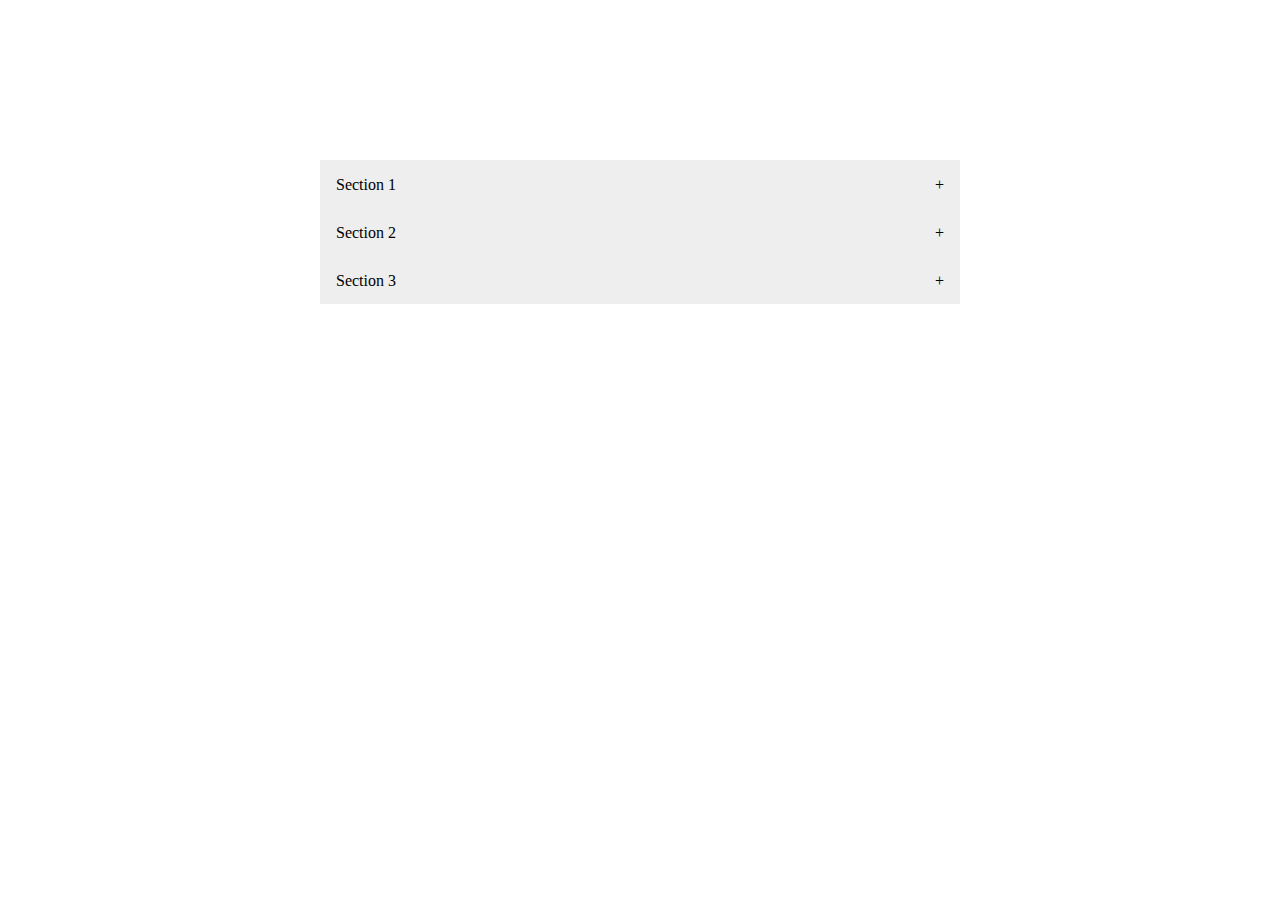
<file: 02_menu_collapsible/index.html>
<!doctype html>
<html lang="en">
  <head>
    <meta charset="UTF-8" />
    <meta name="viewport" content="width=device-width, initial-scale=1.0" />
    <link rel="stylesheet" href="styles.css" />
    <title>Menu - Collapsible</title>
  </head>
  <body>
    <div id="content-group">
      <div class="section-title">
        <p>Section 1</p>
      </div>
      <div class="section-content">
        <p class="text">
          Lorem ipsum dolor sit amet, consectetur adipisicing elit, sed do
          eiusmod tempor incididunt ut labore et dolore magna aliqua. Ut enim ad
          minim veniam, quis nostrud exercitation ullamco laboris nisi ut
          aliquip ex ea commodo consequat.
        </p>
      </div>
      <div class="section-title">
        <p>Section 2</p>
      </div>
      <div class="section-content">
        <p class="text">
          Lorem ipsum dolor sit amet, consectetur adipisicing elit, sed do
          eiusmod tempor incididunt ut labore et dolore magna aliqua. Ut enim ad
          minim veniam, quis nostrud exercitation ullamco laboris nisi ut
          aliquip ex ea commodo consequat.
        </p>
      </div>
      <div class="section-title">
        <p>Section 3</p>
      </div>
      <div class="section-content">
        <p class="text">
          Lorem ipsum dolor sit amet, consectetur adipisicing elit, sed do
          eiusmod tempor incididunt ut labore et dolore magna aliqua. Ut enim ad
          minim veniam, quis nostrud exercitation ullamco laboris nisi ut
          aliquip ex ea commodo consequat.
        </p>
      </div>
    </div>
    <script src="main.js"></script>
  </body>
</html>
</file>
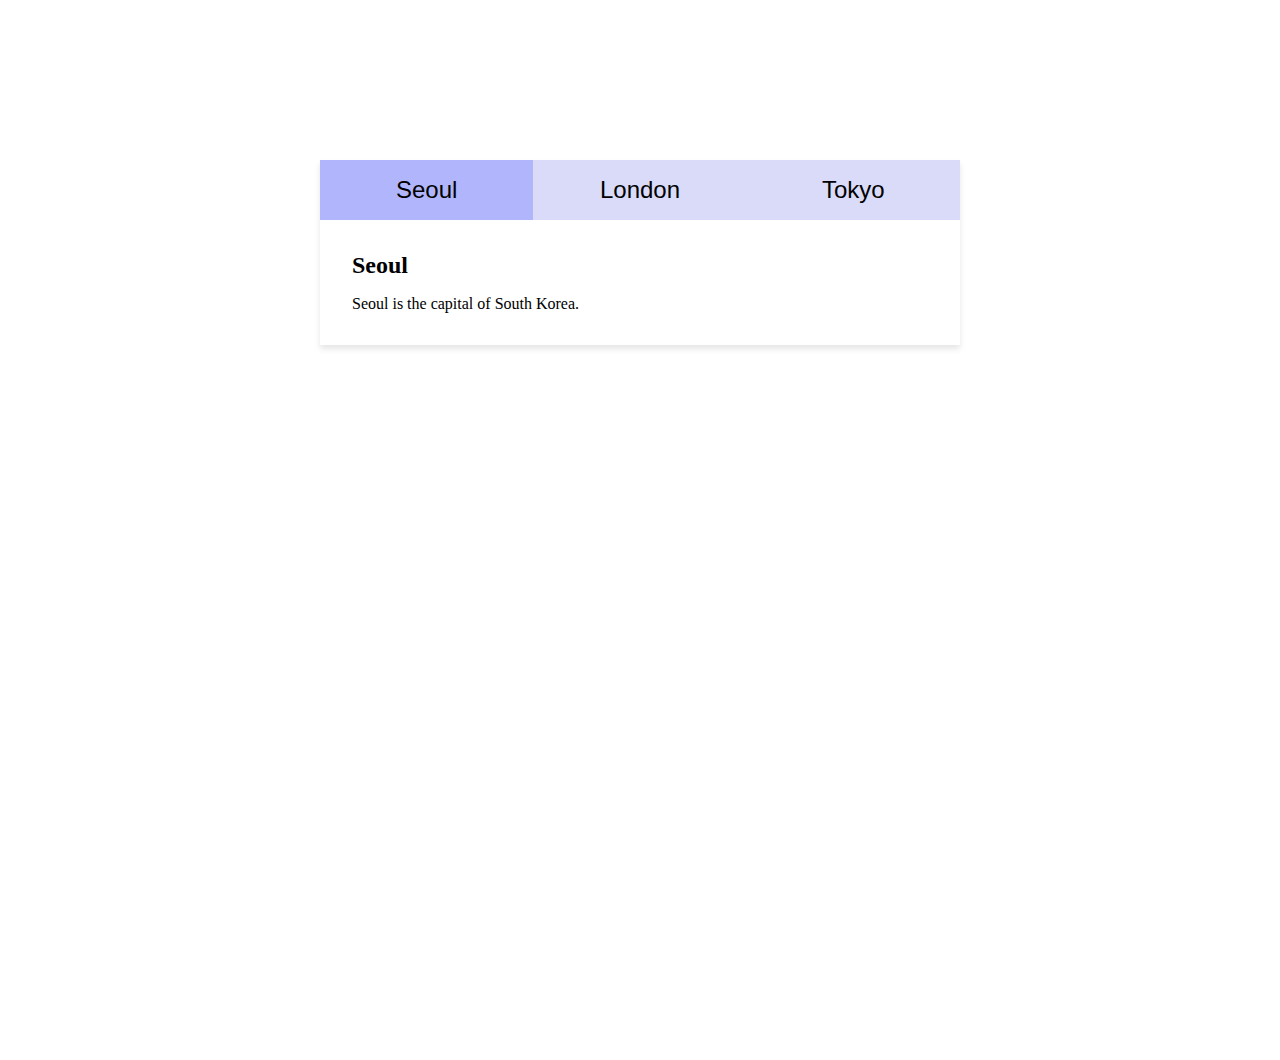
<file: 03_menu_tabs/index.html>
<!doctype html>
<html lang="en">
  <head>
    <meta charset="UTF-8" />
    <meta name="viewport" content="width=device-width, initial-scale=1.0" />
    <link rel="stylesheet" href="styles.css" />
    <title>Menu - Tabs</title>
  </head>
  <body>
    <main>
      <!--Tab Links-->
      <div class="tabs">
        <button id="default" class="tab-button">Seoul</button>
        <button class="tab-button">London</button>
        <button class="tab-button">Tokyo</button>
      </div>

      <!--Tab Content-->
      <div id="Seoul" class="tab-content">
        <h3>Seoul</h3>
        <p>Seoul is the capital of South Korea.</p>
      </div>
      <div id="London" class="tab-content">
        <h3>London</h3>
        <p>London is the capital city of England.</p>
      </div>
      <div id="Tokyo" class="tab-content">
        <h3>Tokyo</h3>
        <p>Tokyo is the capital of Japan.</p>
      </div>
    </main>
    <script src="main.js"></script>
  </body>
</html>
</file>
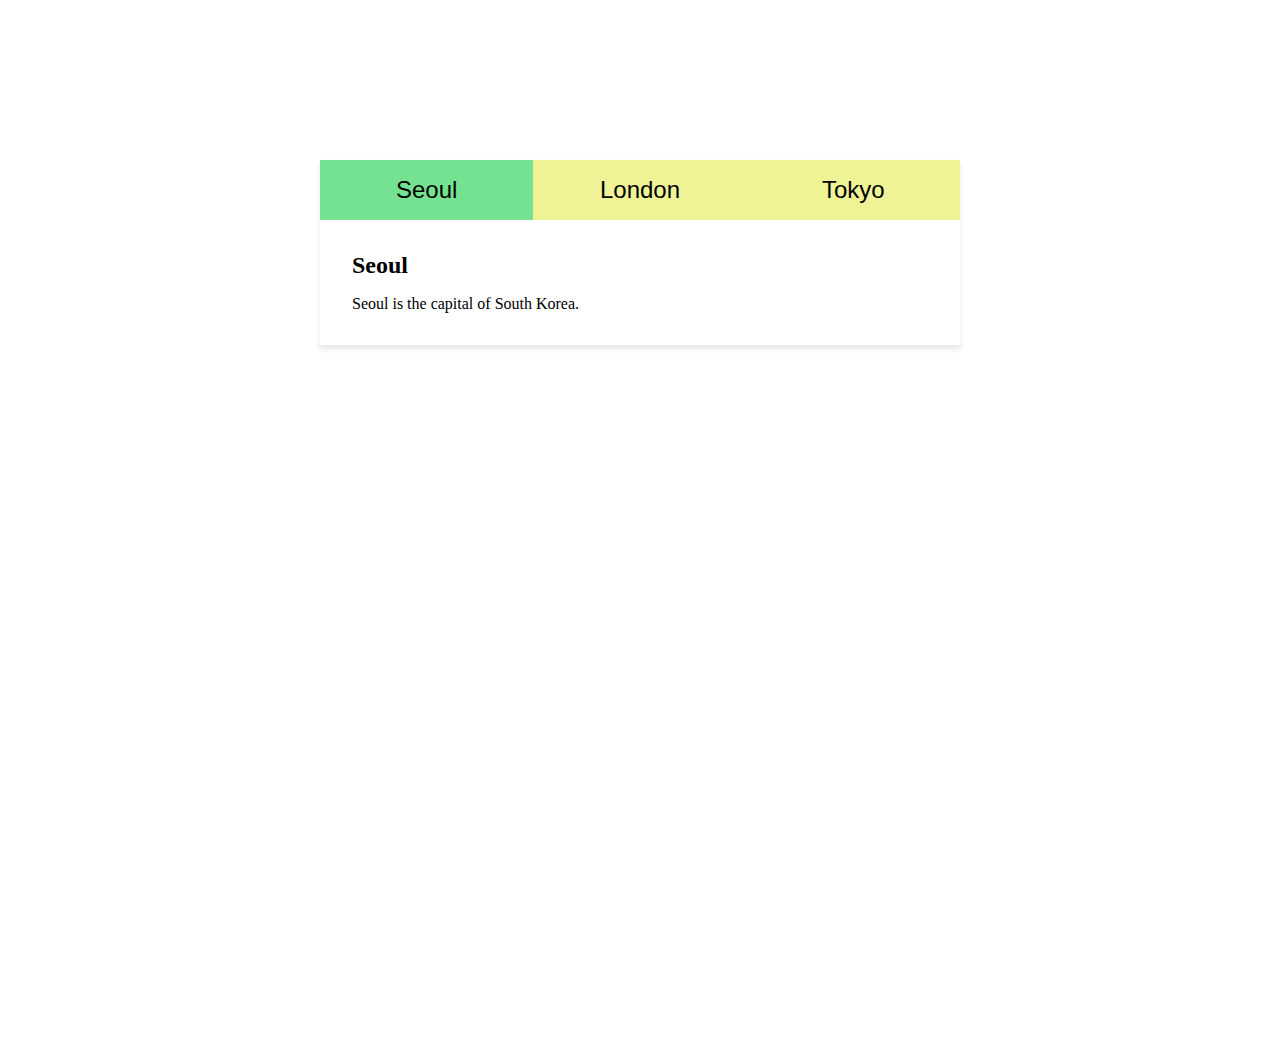
<file: 04_menu_hoverable-tabs/index.html>
<!doctype html>
<html lang="en">
  <head>
    <meta charset="UTF-8" />
    <meta name="viewport" content="width=device-width, initial-scale=1.0" />
    <link rel="stylesheet" href="styles.css" />
    <title>Menu - Hoverable Tabs</title>
  </head>
  <body>
    <main>
      <!--Tab Links-->
      <div class="tabs">
        <button class="tab-button active">Seoul</button>
        <button class="tab-button">London</button>
        <button class="tab-button">Tokyo</button>
      </div>

      <!--Tab Content-->
      <div id="Seoul" class="tab-content active">
        <h3>Seoul</h3>
        <p>Seoul is the capital of South Korea.</p>
      </div>
      <div id="London" class="tab-content">
        <h3>London</h3>
        <p>London is the capital city of England.</p>
      </div>
      <div id="Tokyo" class="tab-content">
        <h3>Tokyo</h3>
        <p>Tokyo is the capital of Japan.</p>
      </div>
    </main>
    <script src="main.js"></script>
  </body>
</html>
</file>
<file: 02_menu_collapsible/styles.css>
*,
*::before,
*::after {
  box-sizing: border-box;
  margin: 0;
  padding: 0;
  /* border: 1px solid black; */
}

:root {
  --bg-inactive: #eee;
  --bg-hover: #ccc;
  --bg-content: white;
}

#content-group {
  width: 50%;
  margin: 10rem auto;
}

.section-title {
  background-color: var(--bg-inactive);
  align-content: center;
  height: 3rem;
  padding: 1rem;
  display: flex;
  justify-content: space-between;
  transition: 0.4s;
  cursor: pointer;
}

.section-title:hover {
  background-color: gray;
}

.active {
  background-color: gray;
}

.section-title::after {
  content: "+";
}

.active::after {
  content: "-";
}

.section-content {
  background-color: var(--bg-content);
  max-height: 0;
  overflow: hidden;
  transition: max-height 0.2s ease-out;
}

.text {
  padding: 1rem;
}

/* 
display: none or max-height: 0 with overflow: hidden?
It depends on the effect to implement. 
If the content should be expanded like an accordion from top to bottom or bottom to top, 
max-height: 0 should be used with a decreased transition speed. 
Display only decides whether to show it or not instantly. 
*/

/* 
The reason wrapper is added to the text content of each section:

When applying padding to the text content directly without a wrapper 
while using max-height: 0 for hiding, the padding adds extra space inside the element, 
which doesn't shrink with max-height. 
This causes the top side to still appear visible even when the content is closed.
If you set max-height to the div wrapper and padding to the child text element,
the text value appear with padding values only when it is open.
*/
</file>
<file: 03_menu_tabs/styles.css>
*,
*::before,
*::after {
  box-sizing: border-box;
  margin: 0;
  padding: 0;
}

body {
  width: 100vw;
  height: 100vh;
}

main {
  width: 50%;
  margin: 10rem auto;
  box-shadow: 0 4px 6px rgba(0, 0, 0, 0.1);
}

h3 {
  font-size: 1.5rem;
  margin-bottom: 1rem;
}

.tabs {
  display: flex;
  justify-content: space-evenly;
}

.tab-button {
  background-color: #d9dbf9;
  width: 100%;
  font-size: 1.5rem;
  padding: 1rem;
  border-radius: unset;
  border: unset;
  outline: none;
  cursor: pointer;
  transition: 0.3s;
}

.tab-button:hover {
  background-color: #c1c5f8;
}

.tab-button.active {
  background-color: #b0b5fc;
}

.tab-content {
  display: none;
  padding: 2rem;
}

.tab-content.active {
  display: block;
}
</file>
<file: 04_menu_hoverable-tabs/styles.css>
*,
*::before,
*::after {
  box-sizing: border-box;
  margin: 0;
  padding: 0;
}

body {
  width: 100vw;
  height: 100vh;
}

main {
  width: 50%;
  margin: 10rem auto;
  box-shadow: 0 4px 6px rgba(0, 0, 0, 0.1);
}

h3 {
  font-size: 1.5rem;
  margin-bottom: 1rem;
}

.tabs {
  display: flex;
  justify-content: space-evenly;
}

.tab-button {
  background-color: #eff396;
  width: 100%;
  font-size: 1.5rem;
  padding: 1rem;
  border-radius: unset;
  border: unset;
  outline: none;
  cursor: pointer;
  transition: 0.3s;
}

.tab-button.active {
  background-color: #74e291;
}

.tab-content {
  display: none;
  padding: 2rem;
}

.tab-content.active {
  display: block;
}
</file>
